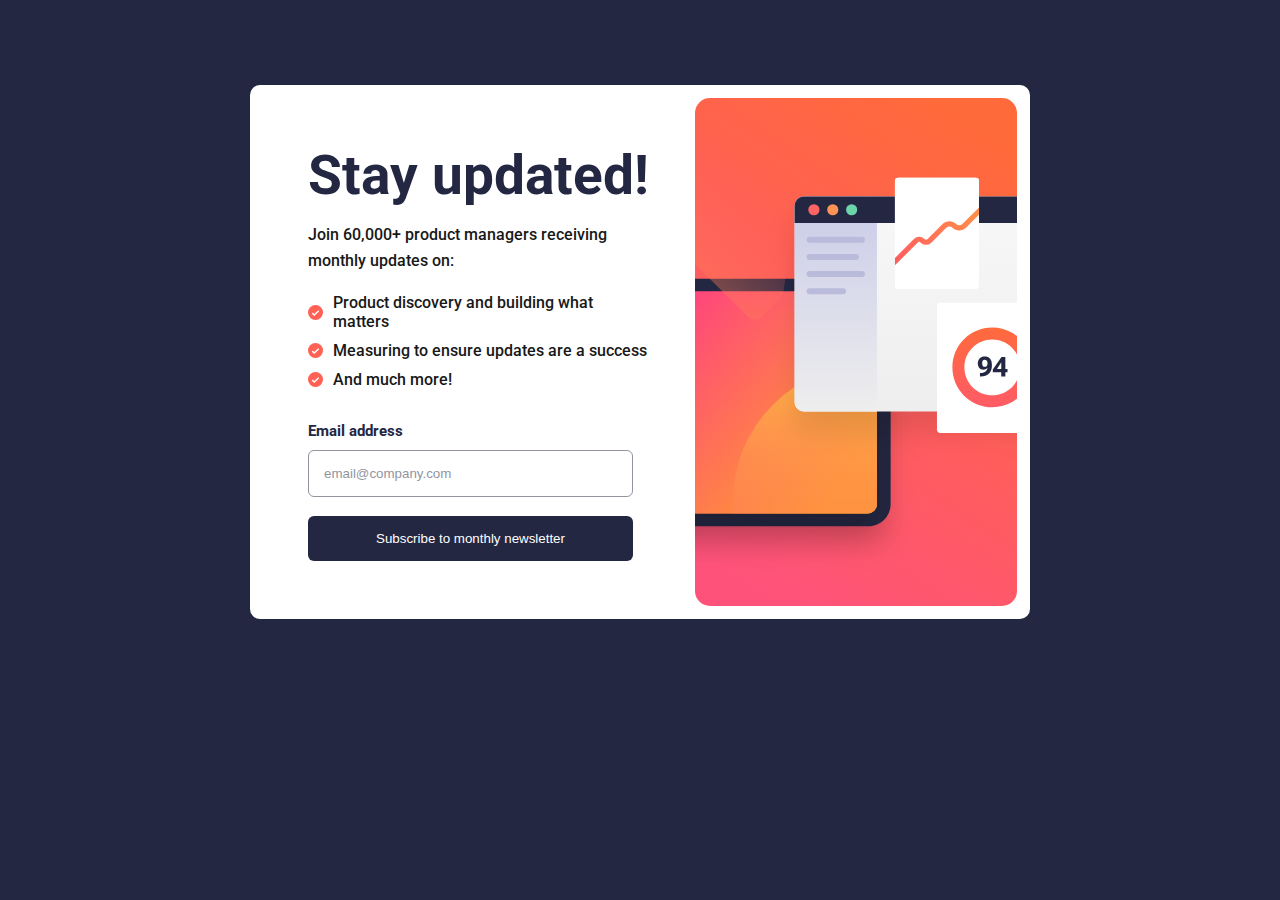
<file: index.html>
<!DOCTYPE html>
<html lang="en">
<head>
    <meta charset="UTF-8">
    <meta name="viewport" content="width=device-width, initial-scale=1.0">
    <title>Newsletter-sign-up</title>
    <link rel="shortcut icon" href="/assets/images/favicon-32x32.png" type="image/x-icon">
    <link rel="stylesheet" href="style.css">

    <!-- google fonts -->
    <link rel="preconnect" href="https://fonts.googleapis.com">
    <link rel="preconnect" href="https://fonts.gstatic.com" crossorigin>
    <link href="https://fonts.googleapis.com/css2?family=Roboto:wght@100;300;400;500;700&display=swap" rel="stylesheet">
</head>
<body>
    <main>
        <div class="content">
            <h1>Stay updated!</h1>
            <p class="updates">Join 60,000+ product managers receiving monthly updates on: </p>
            <ul class="lists">
                <div class="item-container">
                  <img src="./assets/images/icon-list.svg" class="icon" alt="icon-list" />
                  <li>Product discovery and building what matters</li>
                </div>
                <div class="item-container">
                  <img src="./assets/images/icon-list.svg" class="icon" alt="icon-list"/>
                  <li>Measuring to ensure updates are a success</li>
                </div>
                <div class="item-container">
                  <img src="./assets/images/icon-list.svg" class="icon" alt="icon-list"/>
                  <li>And much more!</li>
                </div>
              </ul>

            <!-- <form> -->
                <div class="newsletter-form">
                    <div class="name">
                        <label for="email">Email address</label> <span class="error-msg"> Valid email required</span><br>
                    </div>
                    <input type="email" name="email" id="email" placeholder="email@company.com"  oninput="checker()"><br>
                    <button type="submit" class="newsletter-btn">Subscribe to monthly newsletter</button>
                </div>
            <!-- </form> -->
        </div>

        <!-- inserting image (svg) -->
        <div class="imageSvg"></div>
    </main>
    
    <!-- appreciation section -->
    <section class="appreciationPage hide">
        <img src="/assets/images/icon-success.svg" alt="icon-success" class="icon">
        <h1>Thanks for <br> subscribing!</h1>
        <p>A confirmation email has been sent to <span class="useremail">ash@loremcompany.com</span>. Please open it and click the button inside to confirm your subscription.</p>

        <button class="btn">Dismiss message</button>
    </section>
    <script src="script.js"></script>
</body>
</html>
</file>
<file: style.css>
*,
*::before,
*::after {
  box-sizing: border-box;
  margin: 0;
  padding: 0;
}

html {
    font-size: 62.5%;
  }

body {
    font-family: "Roboto", sans-serif;
    font-weight: 400;
    color: #181818;
    background-color: hsl(234, 29%, 20%);
    padding: 4rem;
    overflow-x: hidden;
}

main {
    width: 65%;
    background-color: #fff;
    margin: 0 auto;
    margin-top: 45px;
    border-radius: 1rem;
    display: flex;
    flex-direction: row;
    justify-content: space-between;
    padding: 1.3rem;
}

.imageSvg {
    background-size: cover;
    background-position: center;
    background-image: url("./assets/images/illustration-sign-up-desktop.svg");
    border-radius: 1.5rem;
    flex: 1 20%;
}

.content {
    padding: 4.5rem;
    flex: 2;
}

h1 {
    font-size: 5.5rem;
    font-weight: 700;
    margin-bottom: 1.5rem;
    color: hsl(234, 29%, 20%);
}

p {
    font-size: 1.6rem;
    margin-bottom: 2rem;
    line-height: 1.6;
    font-weight: 500;
}

.item-container {
    display: flex;
    flex-direction: row;
    justify-content: flex-start;
    align-items: center;
    gap: 1rem;
    font-size: 1.6rem;
} 

.item-container li {
    font-weight: 500;
}
.item-container:not(:last-child) {
    margin-bottom: 1rem;
}
  
.item-container .icon {
    width: 1.5rem;
    height: 1.5rem;
}
  
ul {
    list-style: none;
}
  
.newsletter-form {
    margin-top: 40px;
}

.newsletter-form label {
    font-size: 15px;
    color: hsl(234, 29%, 20%);
    line-height: .3;
    font-weight: 700;
}

.name {
    display: flex;
    flex-direction: row;
    justify-content: space-between;
}

.error-msg {
    line-height: .3;
    font-size: 14px;
    color: #ff2851;
    display: none;
    font-weight: 500;
}

input {
    margin-top: 10px;
    border: 1px solid hsl(231, 7%, 60%);
    color: black;
    font-weight: 500;
    transition: .4s;
}

input:focus {
    outline: none; 
    box-shadow: rgba(0, 0, 0, 0.1) -4px 9px 25px -6px;
}

input::placeholder {
    color: hsl(231, 7%, 60%);
    font-weight: 500;
}

input, button {
    width: 95%;
    padding: 15px;
    border-radius: 6px;  
}

button {
    margin-top: 19px;
    border: none;
    background-color: hsl(234, 29%, 20%);
    color: hsl(0, 0%, 100%);
    user-select: none;
    transition: 0.5s;
}

button:hover {
    cursor: pointer;
    box-shadow: 0 0.7em 1.5em -0.5em rgba(255, 98, 87, 0.7);
    background-color: hsl(4, 100%, 67%);
}

button:active {
    transform: scale(0.95);
}


@media screen and (max-width: 1270px) {
    .content {
        padding: 1.5rem;
    }

    main {
        width: 85%;
    }
}

@media screen and (max-width: 918px) {
    html {
        font-size: 55%;
    }
    main {
        width: 100%;
    }
}

@media screen and (max-width: 646px) {
    body {
        padding: 0;
    }
    .img-container {
        flex-basis: 10%;
    }
}

@media screen and (max-width: 500px) {
    body {
        background-color: white;
    }

    main {
        flex-direction: column;
        flex-wrap: wrap;
        padding: 0;
    }

    .imageSvg {
        min-height: 30rem;
        order: -1;
        background-image: url("./assets/images/illustration-sign-up-mobile.svg");
        border-radius: 0 0 2rem 2rem;
    }
  
    h1 {
        font-size: 5rem;
    }
 
    input, button {
        width: 85%;
    }
}

@media (min-width: 1024px) {
    .error-msg {
        margin-left: 100px;
    }
    
}

@media (min-width: 768px) {
    .error-msg {
        margin-left: 90px;
    }
}



/* appreciation page */
section {
    display: flex;
    flex-direction: column;
    justify-content: center;
    margin: 0 auto;
    margin-top: 45px;
    width: 430px;
    background-color: hsl(0, 0%, 100%);
    box-shadow: rgba(0, 0, 0, 0.3) -4px 9px 25px -6px;
    border-radius: 20px;
    padding: 50px 45px;
}

.hide {
    display: none;
}

section img {
    height: 50px;
    width: 50px;
}

section h1 {
    padding-top: 25px;
    color: hsl(235, 18%, 26%);
    font-size: 45px;
    letter-spacing: .2px;
    line-height: 1;

}

section p {
    font-size: 15px;
    color: hsl(235, 18%, 26%);
    font-weight: 400;
    padding-top: 20px;
    width: 350px;
}

section p span {
    font-weight: 600;
}

.btn {
    margin-top: 24px;
    width: 100%;
    padding: 17px;
    font-family: "Roboto", sans-serif;
}


@media (max-width: 425px) {
    main {
        margin-top: 0;
    }

    section {
        width: 100%;
        border-radius: none;
        box-shadow: none;
        padding-left: 31px;
        margin-top: 0;
    }

    section img {
        height: 70px;
        width: 70px;
    }

    section p {
        padding-top: 32px;
        width: 100%;
        font-size: 16px;
    }

    .btn {
        margin-top: 240px;
    }

}

@media (max-width: 320px) {

    .btn {
        margin-top: 220px;
    }
}
</file>
